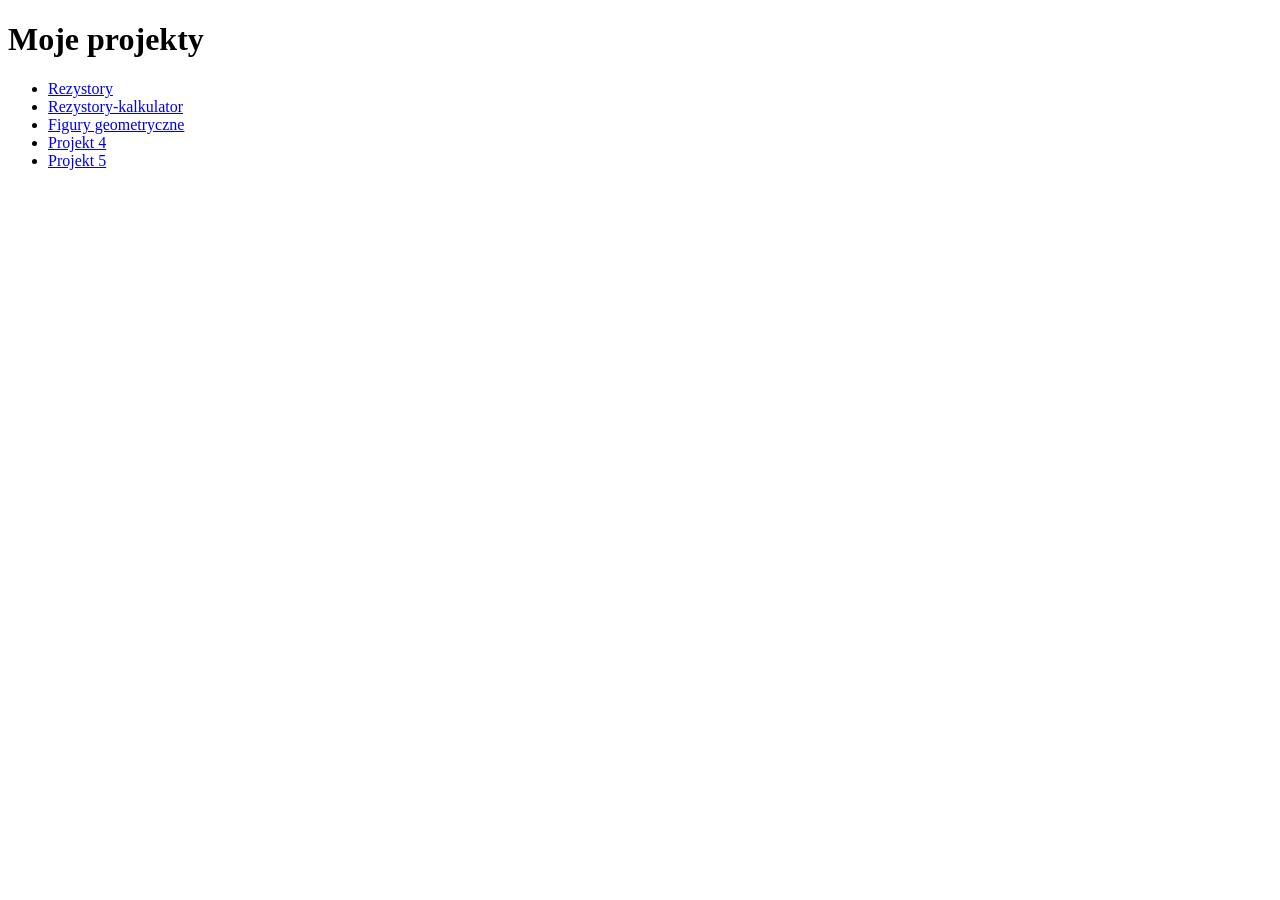
<file: index.html>
<!DOCTYPE html>
<html>
<head>
<meta charset="UTF-8">
<title>Moje projekty</title>
</head>

<body>

<h1>Moje projekty</h1>

<ul>
<li><a href="projekt1.html">Rezystory</a></li>
<li><a href="projekt2.html">Rezystory-kalkulator</a></li>
<li><a href="projekt3.html">Figury geometryczne</a></li>
<li><a href="projekt4/">Projekt 4</a></li>
<li><a href="projekt5/">Projekt 5</a></li>
</ul>

</body>
</html>
</file>
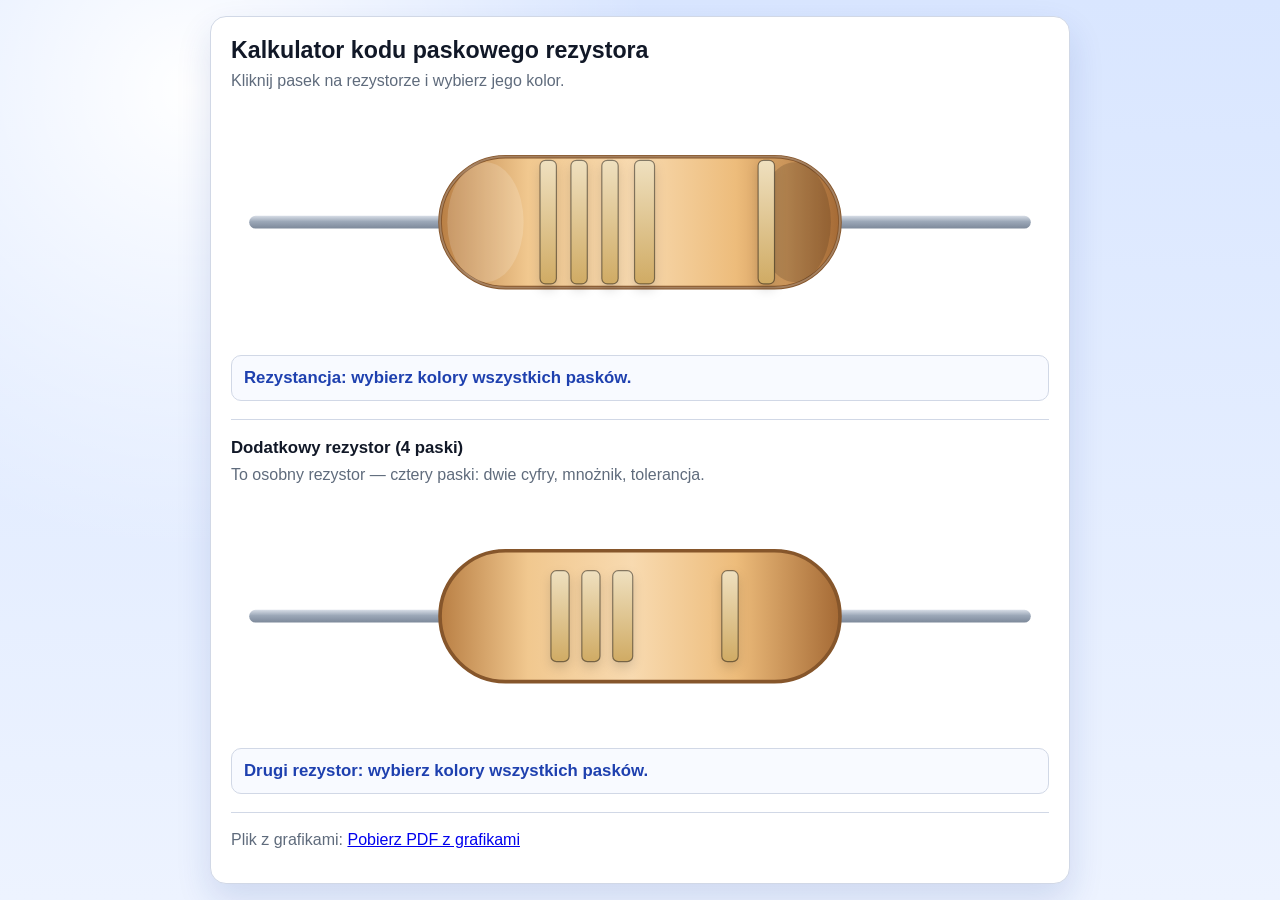
<file: projekt1.html>
<!DOCTYPE html>
<html lang="pl">
<head>
  <meta charset="UTF-8">
  <meta name="viewport" content="width=device-width, initial-scale=1.0">
  <title>Kalkulator kodu paskowego rezystora</title>
  <link rel="stylesheet" href="style1.css">
  <script src="script1.js" defer></script>
</head>
<body>
  <main class="card">
    <h1>Kalkulator kodu paskowego rezystora</h1>
    <p class="hint">Kliknij pasek na rezystorze i wybierz jego kolor.</p>

    <section class="illustration-wrap" aria-label="Ilustracja rezystora">
      <svg class="resistor-svg" viewBox="0 0 900 260" xmlns="http://www.w3.org/2000/svg" aria-label="Rezystor z pięcioma paskami">
        <defs>
          <linearGradient id="leadGrad" x1="0" y1="0" x2="0" y2="1">
            <stop offset="0%" stop-color="#d7dde6"/>
            <stop offset="45%" stop-color="#9ca8b8"/>
            <stop offset="100%" stop-color="#7d899a"/>
          </linearGradient>

          <linearGradient id="bodyGrad" x1="0" y1="0" x2="1" y2="0">
            <stop offset="0%" stop-color="#b97f44"/>
            <stop offset="22%" stop-color="#f1c88f"/>
            <stop offset="48%" stop-color="#f8dab0"/>
            <stop offset="74%" stop-color="#edbc7b"/>
            <stop offset="100%" stop-color="#a56a35"/>
          </linearGradient>

          <linearGradient id="bandEmpty" x1="0" y1="0" x2="0" y2="1">
            <stop offset="0%" stop-color="#efe0bf"/>
            <stop offset="100%" stop-color="#d0ab64"/>
          </linearGradient>

          <filter id="bandShadow" x="-50%" y="-50%" width="200%" height="200%">
            <feDropShadow dx="0" dy="6" stdDeviation="6" flood-color="#000" flood-opacity="0.22"/>
          </filter>
        </defs>

        <rect x="20" y="123" width="240" height="14" rx="7" fill="url(#leadGrad)"/>
        <rect x="640" y="123" width="240" height="14" rx="7" fill="url(#leadGrad)"/>

        <rect x="230" y="58" width="440" height="144" rx="72" fill="url(#bodyGrad)" stroke="#86562b" stroke-width="4"/>
        <ellipse cx="280" cy="130" rx="42" ry="66" fill="rgba(255,255,255,0.16)"/>
        <ellipse cx="620" cy="130" rx="40" ry="66" fill="rgba(0,0,0,0.14)"/>
        <rect x="230" y="58" width="440" height="144" rx="72" fill="none" stroke="rgba(255,255,255,0.25)" stroke-width="2"/>

        <rect id="stripe1" class="band" x="340" y="62" width="18" height="136" rx="6" fill="url(#bandEmpty)" filter="url(#bandShadow)" role="button" tabindex="0"/>
        <rect id="stripe2" class="band" x="374" y="62" width="18" height="136" rx="6" fill="url(#bandEmpty)" filter="url(#bandShadow)" role="button" tabindex="0"/>
        <rect id="stripe3" class="band" x="408" y="62" width="18" height="136" rx="6" fill="url(#bandEmpty)" filter="url(#bandShadow)" role="button" tabindex="0"/>
        <rect id="stripe4" class="band" x="444" y="62" width="22" height="136" rx="6" fill="url(#bandEmpty)" filter="url(#bandShadow)" role="button" tabindex="0"/>
        <rect id="stripe5" class="band tolerance" x="580" y="62" width="18" height="136" rx="6" fill="url(#bandEmpty)" filter="url(#bandShadow)" role="button" tabindex="0"/>
      </svg>

      <div id="palette" class="palette" hidden>
        <p id="paletteTitle" class="palette-title"></p>
        <div id="paletteOptions" class="palette-options"></div>
        <button id="closePalette" class="close-palette" type="button">Zamknij</button>
      </div>
      <!-- second palette for the 4-band resistor -->
      <div id="palette2" class="palette" hidden style="margin-top:8px">
        <p id="paletteTitle2" class="palette-title"></p>
        <div id="paletteOptions2" class="palette-options"></div>
        <button id="closePalette2" class="close-palette" type="button">Zamknij</button>
      </div>
    </section>

    <p id="result" class="result">Rezystancja: wybierz kolory wszystkich pasków.</p>

    <hr style="margin:18px 0;border:none;border-top:1px solid var(--border)"/>

    <h2 style="margin:8px 0 6px;font-size:1.05rem;">Dodatkowy rezystor (4 paski)</h2>
    <p class="hint">To osobny rezystor — cztery paski: dwie cyfry, mnożnik, tolerancja.</p>

    <section class="illustration-wrap" aria-label="Drugi rezystor 4-paskowy">
      <svg class="resistor-svg" viewBox="0 0 900 260" xmlns="http://www.w3.org/2000/svg" aria-label="Drugi rezystor 4-paskowy">
        <!-- Reuse gradients and filter from defs above -->
        <rect x="20" y="123" width="240" height="14" rx="7" fill="url(#leadGrad)"/>
        <rect x="640" y="123" width="240" height="14" rx="7" fill="url(#leadGrad)"/>

        <rect x="230" y="58" width="440" height="144" rx="72" fill="url(#bodyGrad)" stroke="#86562b" stroke-width="4"/>
        <rect x="300" y="88" width="300" height="84" rx="42" fill="none"/>

        <rect id="stripe6" class="band" x="352" y="80" width="20" height="100" rx="6" fill="url(#bandEmpty)" filter="url(#bandShadow)" role="button" tabindex="0"/>
        <rect id="stripe7" class="band" x="386" y="80" width="20" height="100" rx="6" fill="url(#bandEmpty)" filter="url(#bandShadow)" role="button" tabindex="0"/>
        <rect id="stripe8" class="band" x="420" y="80" width="22" height="100" rx="6" fill="url(#bandEmpty)" filter="url(#bandShadow)" role="button" tabindex="0"/>
        <rect id="stripe9" class="band tolerance" x="540" y="80" width="18" height="100" rx="6" fill="url(#bandEmpty)" filter="url(#bandShadow)" role="button" tabindex="0"/>
      </svg>
    </section>

    <p id="result2" class="result">Drugi rezystor: wybierz kolory wszystkich pasków.</p>

    <hr style="margin:18px 0;border:none;border-top:1px solid var(--border)"/>

    <p class="hint">Plik z grafikami: <a href="f6987c8a873d99985bef859fba1c96010c6c45c4.pdf" download>Pobierz PDF z grafikami</a></p>
  </main>
</body>
</html>
</file>
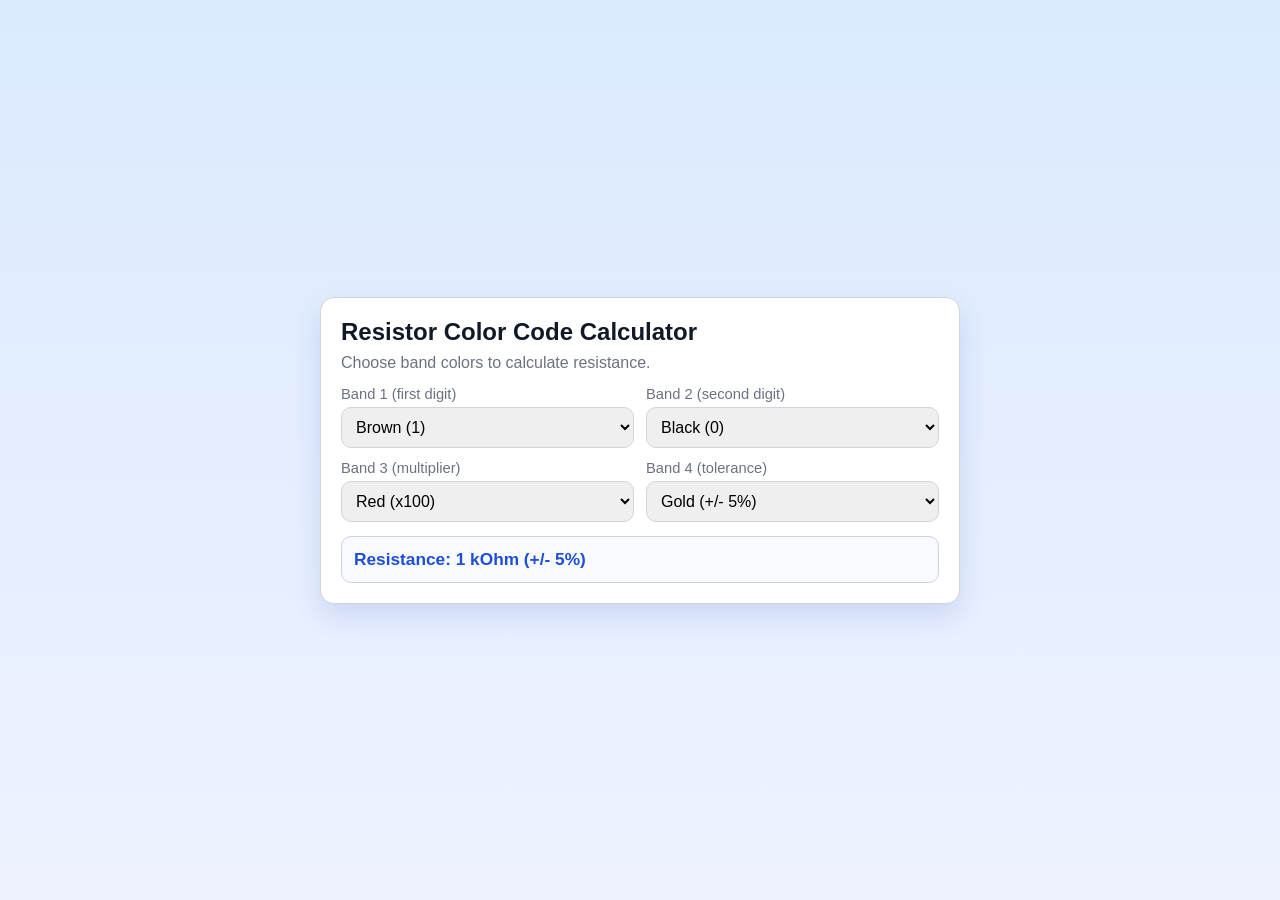
<file: projekt2.html>
<!DOCTYPE html>
<html lang="en">
<head>
  <meta charset="UTF-8">
  <meta name="viewport" content="width=device-width, initial-scale=1.0">
  <title>Resistor Color Code Calculator</title>
  <link rel="stylesheet" href="css2.css" type="text/css">
  <script src="java2.js" defer></script>
</head>
<body>
  <main class="card">
    <h1>Resistor Color Code Calculator</h1>
    <p class="hint">Choose band colors to calculate resistance.</p>

    <section class="grid">
      <div>
        <label for="band1">Band 1 (first digit)</label>
        <select id="band1"></select>
      </div>
      <div>
        <label for="band2">Band 2 (second digit)</label>
        <select id="band2"></select>
      </div>
      <div>
        <label for="band3">Band 3 (multiplier)</label>
        <select id="band3"></select>
      </div>
      <div>
        <label for="band4">Band 4 (tolerance)</label>
        <select id="band4"></select>
      </div>
    </section>

    <p id="result" class="result">Resistance: -</p>
  </main>
</body>
</html>
</file>
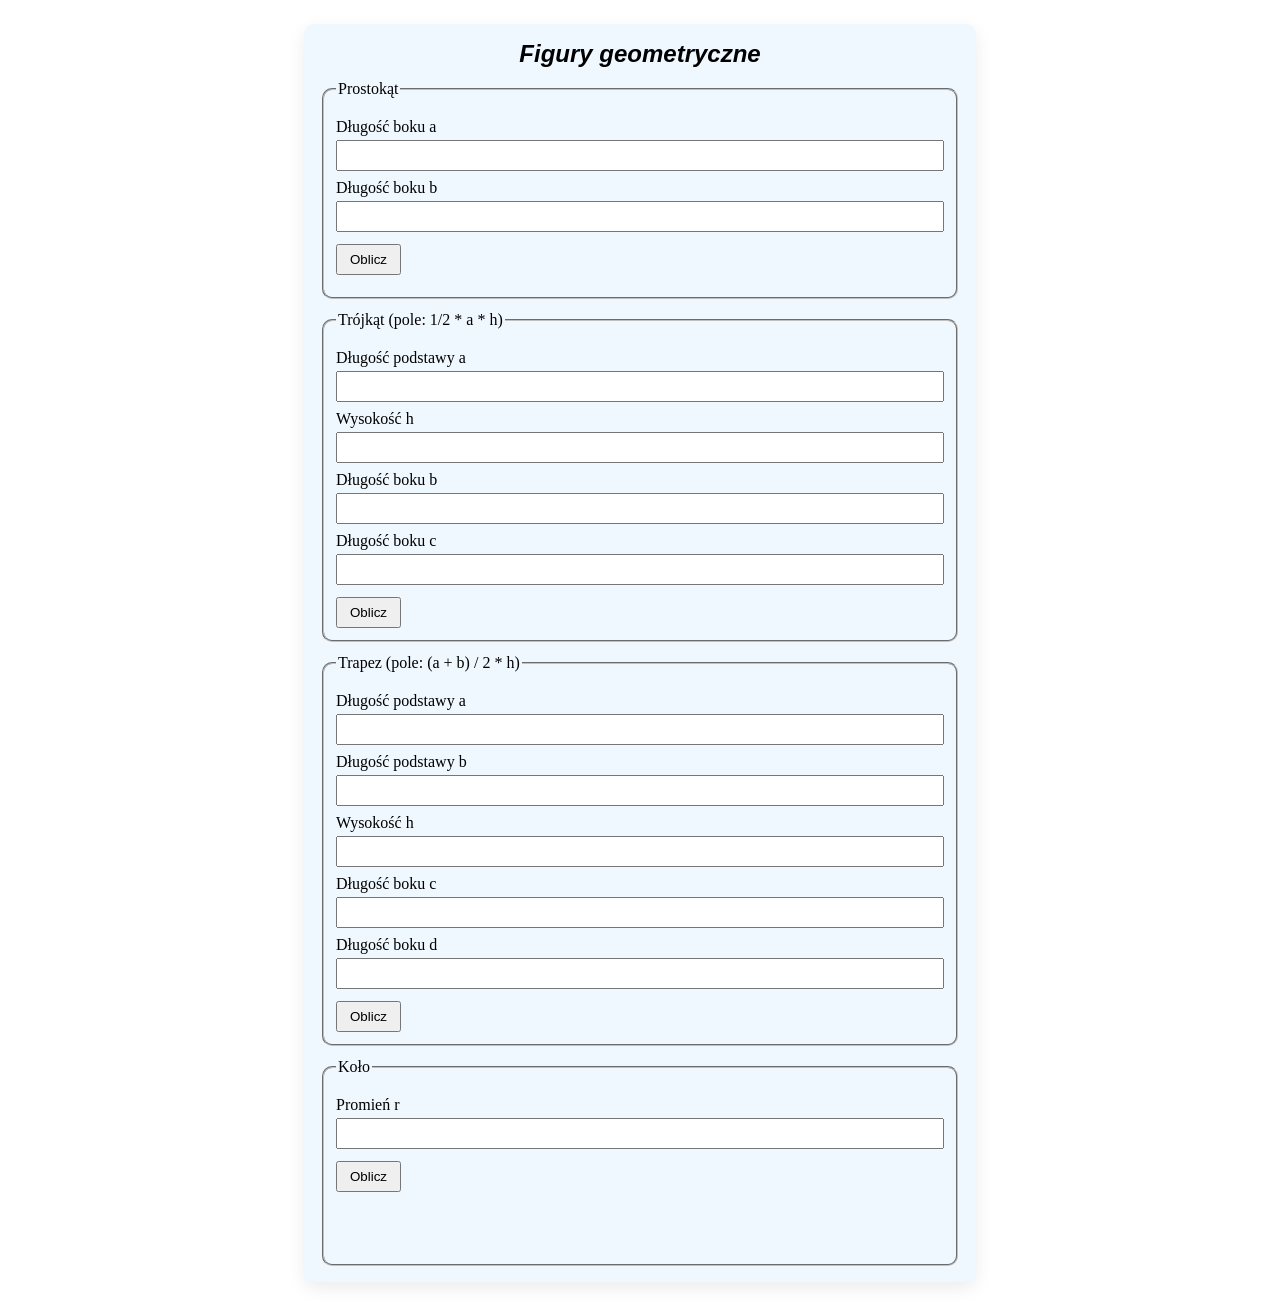
<file: projekt3.html>
<!DOCTYPE html>
<html lang="pl">
<head>
    <meta charset="UTF-8">
    <title>Figury geometryczne</title>
    <link href="css3.css" rel="stylesheet" type="text/css">
    <script src="java3.js" defer></script>
</head>

<body>
    <div id="container">
        <h1>Figury geometryczne</h1>

        <div class="fig">
            <fieldset class="box">
                <legend>Prostokąt</legend>

                <label for="pr_a">Długość boku a</label><br>
                <input type="number" id="pr_a" name="pr_a" step="any" min="0"><br>

                <label for="pr_b">Długość boku b</label><br>
                <input type="number" id="pr_b" name="pr_b" step="any" min="0"><br>

                <input type="button" value="Oblicz" onclick="obliczPr();">
                <div id="wynik_pr" aria-live="polite"></div>
            </fieldset>
        </div>

        <div class="fig">
            <fieldset class="box">
                <legend>Trójkąt (pole: 1/2 * a * h)</legend>

                <label for="tr_a">Długość podstawy a</label><br>
                <input type="number" id="tr_a" name="tr_a" step="any" min="0"><br>

                <label for="tr_h">Wysokość h</label><br>
                <input type="number" id="tr_h" name="tr_h" step="any" min="0"><br>

                <label for="tr_b">Długość boku b</label><br>
                <input type="number" id="tr_b" name="tr_b" step="any" min="0"><br>

                <label for="tr_c">Długość boku c</label><br>
                <input type="number" id="tr_c" name="tr_c" step="any" min="0"><br>

                <input type="button" value="Oblicz" onclick="obliczTr();">
                <div id="wynik_tr" aria-live="polite"></div>
            </fieldset>
        </div>

        <div class="fig">
            <fieldset class="box">
                <legend>Trapez (pole: (a + b) / 2 * h)</legend>

                <label for="tp_a">Długość podstawy a</label><br>
                <input type="number" id="tp_a" name="tp_a" step="any" min="0"><br>

                <label for="tp_b">Długość podstawy b</label><br>
                <input type="number" id="tp_b" name="tp_b" step="any" min="0"><br>

                <label for="tp_h">Wysokość h</label><br>
                <input type="number" id="tp_h" name="tp_h" step="any" min="0"><br>

                <label for="tp_c">Długość boku c</label><br>
                <input type="number" id="tp_c" name="tp_c" step="any" min="0"><br>

                <label for="tp_d">Długość boku d</label><br>
                <input type="number" id="tp_d" name="tp_d" step="any" min="0"><br>

                <input type="button" value="Oblicz" onclick="obliczTp();">
                <div id="wynik_tp" aria-live="polite"></div>
            </fieldset>
        </div>

        <div class="fig">
            <fieldset class="box">
                <legend>Koło</legend>

                <label for="ko_r">Promień r</label><br>
                <input type="number" id="ko_r" name="ko_r" step="any" min="0"><br>

                <input type="button" value="Oblicz" onclick="obliczKo();">
                <div id="wynik_ko" aria-live="polite"></div>
            </fieldset>
        </div>

    </div>

</body>
</html>
</file>
<file: style1.css>
:root {
  --bg: #edf3ff;
  --card: #ffffff;
  --text: #111827;
  --muted: #5f6b7c;
  --border: #d1d8e6;
  --accent: #1e40af;
}

* {
  box-sizing: border-box;
}

body {
  margin: 0;
  min-height: 100vh;
  display: grid;
  place-items: center;
  padding: 16px;
  font-family: "Segoe UI", Tahoma, sans-serif;
  color: var(--text);
  background:
    radial-gradient(circle at 15% 10%, #ffffff 0%, rgba(255, 255, 255, 0) 34%),
    linear-gradient(180deg, #d9e6ff, var(--bg));
}

.card {
  width: min(860px, 100%);
  padding: 20px;
  border-radius: 16px;
  border: 1px solid var(--border);
  background: var(--card);
  box-shadow: 0 16px 35px rgba(22, 58, 146, 0.14);
}

h1 {
  margin: 0;
  font-size: 1.45rem;
}

.hint {
  margin: 8px 0 14px;
  color: var(--muted);
}

.illustration-wrap {
  margin-bottom: 14px;
}

.resistor-svg {
  width: 100%;
  height: auto;
  display: block;
}

.band {
  cursor: pointer;
  stroke: rgba(0, 0, 0, 0.45);
  stroke-width: 1.3;
  transition: filter 0.12s ease, stroke 0.12s ease, transform 0.12s ease;
  shape-rendering: geometricPrecision;
  filter: drop-shadow(0 6px 6px rgba(0,0,0,0.14));
}

.band:hover,
.band:focus {
  stroke: #1d4ed8;
  stroke-width: 2.4;
  filter: brightness(1.05) drop-shadow(0 8px 10px rgba(0,0,0,0.16));
  transform: translateY(-1px);
  outline: none;
}

.palette {
  margin-top: 10px;
  border: 1px solid var(--border);
  border-radius: 12px;
  padding: 10px;
  background: #f8fbff;
}

.palette-title {
  margin: 0 0 8px;
  font-weight: 600;
  color: #1d4ed8;
}

.palette-options {
  display: flex;
  flex-wrap: wrap;
  gap: 8px;
}

.palette-btn {
  border: 1px solid #c3cedf;
  background: #fff;
  border-radius: 10px;
  padding: 6px 8px;
  display: inline-flex;
  align-items: center;
  gap: 6px;
  cursor: pointer;
  font-size: 0.9rem;
}

.palette-btn:hover,
.palette-btn:focus-visible {
  border-color: #6a88d6;
  outline: none;
}

.swatch {
  width: 15px;
  height: 15px;
  border-radius: 50%;
  border: 1px solid rgba(0, 0, 0, 0.3);
}

.close-palette {
  margin-top: 10px;
  border: 0;
  border-radius: 8px;
  padding: 7px 10px;
  background: #334155;
  color: #fff;
  cursor: pointer;
}

.result {
  margin: 14px 0 0;
  border: 1px solid var(--border);
  border-radius: 10px;
  background: #f8faff;
  padding: 12px;
  font-size: 1.05rem;
  font-weight: 600;
  color: var(--accent);
}
</file>
<file: css2.css>
:root {
  --bg: #eef2ff;
  --card: #ffffff;
  --text: #111827;
  --muted: #6b7280;
  --border: #d1d5db;
  --accent: #1d4ed8;
}

* {
  box-sizing: border-box;
}

body {
  margin: 0;
  min-height: 100vh;
  display: grid;
  place-items: center;
  font-family: "Segoe UI", Tahoma, sans-serif;
  background: linear-gradient(180deg, #dbeafe, var(--bg));
  color: var(--text);
  padding: 16px;
}

.card {
  width: min(640px, 100%);
  background: var(--card);
  border: 1px solid var(--border);
  border-radius: 14px;
  padding: 20px;
  box-shadow: 0 12px 28px rgba(30, 64, 175, 0.14);
}

h1 {
  margin: 0;
  font-size: 1.5rem;
}

.hint {
  margin: 8px 0 14px;
  color: var(--muted);
}

.grid {
  display: grid;
  grid-template-columns: 1fr 1fr;
  gap: 12px;
}

label {
  display: block;
  font-size: 0.92rem;
  color: var(--muted);
  margin-bottom: 5px;
}

select {
  width: 100%;
  border: 1px solid var(--border);
  border-radius: 10px;
  padding: 10px;
  font-size: 1rem;
}

.result {
  margin: 14px 0 0;
  border: 1px solid var(--border);
  border-radius: 10px;
  background: #f8faff;
  padding: 12px;
  font-size: 1.08rem;
  font-weight: 600;
  color: var(--accent);
}

@media (max-width: 640px) {
  .grid {
    grid-template-columns: 1fr;
  }
}
</file>
<file: css3.css>
#container {
    background-color: AliceBlue;
    max-width: 640px;
    margin: 24px auto;
    padding: 16px;
    border-radius: 10px;
    box-shadow: 0 6px 18px rgba(0, 0, 0, 0.08);
}

.fig {
    margin-top: 12px;
}

h1 {
    font-family: "Lucida Sans", "Lucida Sans Regular", "Lucida Grande", "Lucida", sans-serif;
    font-size: 24px;
    font-style: italic;
    text-align: center;
    margin: 0 0 12px 0;
}

.box {
    min-height: 180px;
    border-radius: 10px;
    padding: 12px;
}

label {
    display: inline-block;
    margin-top: 8px;
}

input[type="number"] {
    width: 100%;
    box-sizing: border-box;
    padding: 6px 8px;
    margin-top: 4px;
}

input[type="button"] {
    margin-top: 12px;
    padding: 6px 12px;
}

#wynik_pr {
    margin-top: 10px;
    font-weight: bold;
}
</file>
